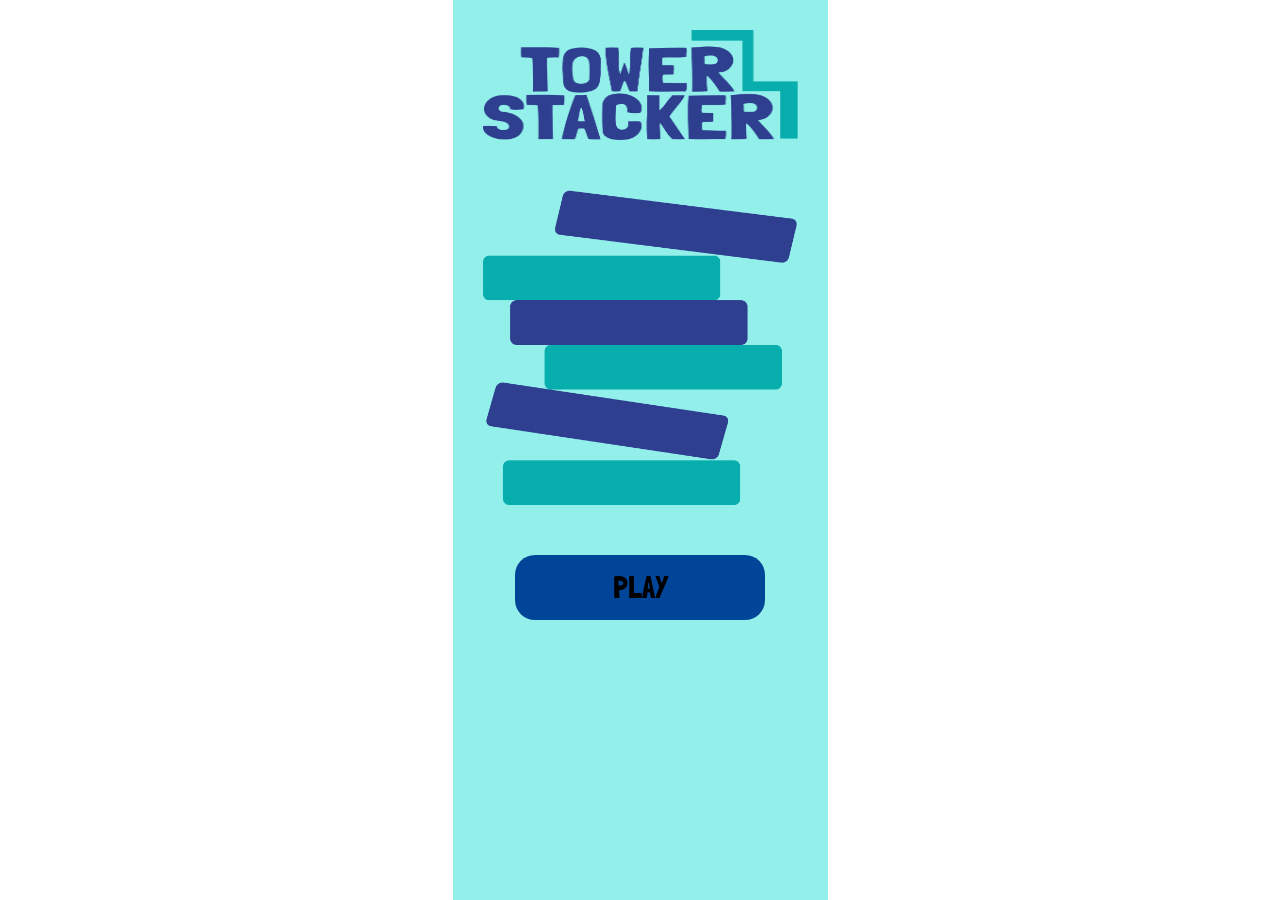
<file: index.html>
<!DOCTYPE html>
<html lang="en">
<head>
    <meta charset="UTF-8">
    <meta http-equiv="X-UA-Compatible" content="IE=edge">
    <meta name="viewport" content="width=device-width, initial-scale=1.0">
    <title>Document</title>

    <!--CSS style & Fonts-->
    <link rel="stylesheet" href="css/layout.css"/>
    <link rel="stylesheet" href="css/edit.css"/>
    <link rel="stylesheet" 
    href="https://fonts.googleapis.com/css2?family=Londrina+Solid:wght@300;400;900&display=swap">
    <link href="https://fonts.googleapis.com/css2?family=Roboto:wght@300;400&display=swap" rel="stylesheet">

</head>
<body>
    <div class="startPage" id="startPage">
        <img class="title" src="./img/logo.png">
        <img class="preview" src="./img/visual.png">
        <div id="play" class="play button">
            <p>PLAY</p>
        </div>
    </div>

    <!--Use this if needed-->
    <div class="selectionPage hide" id="selectionPage">   
        <img class="title" src="./img/logo.png">
        <div class="choices">
          <p>Choose one</p>
          <div id="easy" data-level="1" class="easy levelButton button">
                <p>EASY</p>
            </div>
            <div id="normal" data-level="2" class="normal levelButton button">
                <p>NORMAL</p>
            </div>
            <div id="hard" data-level="3" class="normal levelButton button">
                <p>HARD</p>
            </div>
        </div>
    </div>

    <div class="instructionPage hide" id="instructionPage">
        <img class="title" src="./img/logo.png">
        <div class="instruction">
            <p>How to play</p>
            <div class="details">
              <p>
                Stack blocks to build <br>
                a tower. Time your clicks  <br>
                to stack them perfectly. <br>
                Don't let blocks fall off. <br>
                Build as high as possible.
              </p>
            </div>
        </div>
        <div id="start" class="start button">
            <p>START GAME</p>
        </div>
    </div>

    <div id="gamePage" class="gamePage hide">
        <div class="top">
            <div class="question hide">
                <p id="question-count" class="question-count">1/5</p>
            </div>
            <div class="score">
                <p id="score-count" class="score-count"><b>0</b></p>
                <p class="point"><b>lv</b></p>
            </div>
        </div>
        <div class="game">
            <!--Add game code here-->
            <canvas id="myCanvas" class="canvas" width="600" height="1000"></canvas>
        </div>
    </div>

    <div class="popUp hide" id="popUp">
        <div class="background">
            <img class="mark" id="mark">
            <p class="checkAnswer" id="checkAnswer"></p>
            <p class="showAnswer" id="showAnswer">The correct <br> answer are:</p>
            <img id="correctAnswer" class="correctAnswer">
        </div>
    </div>

    <div class="finalPage hide" id="finalPage">
        <div class="wholeGroup">
            <div class="group1">
                    <img id="medal" class="medal" src="./img/win.png">
                    <div id="scoreText" class="scoreText">
                </div>
            </div>
            <div class="group2">
                <div id="words1" class="words1">Your score</div>
                <div id="words2" class="words2"></div>
            </div>
        </div>
        <div class="buttons">
            <img class="again roundedButton" id="again" src="./img/again.svg">
            <img class="home roundedButton" id="home" src="./img/home.svg">
        </div>
    </div>

    <img class="rotate" src="./img/rotate.png">
    
    <audio id="click" src="sound/click.wav"></audio>
    <audio id="correct" src="./sound/correct.wav"></audio>
    <audio id="lose" src="./sound/lose.wav"></audio>
    <audio id="wrong" src="./sound/wrong.wav"></audio>
    <audio id="clap" src="./sound/clap.wav"></audio>
    
    <script src="./script/script.js"></script>
    <script src="./script/confetti.js"></script>
</body>
</html>
</file>
<file: css/layout.css>
/*Overall*/
* {
    padding: 0;
    margin: 0;
    box-sizing: border-box;
    font-family: 'Londrina Solid', cursive;
}

:root {
    --topPadding: 30px 0px;
    --sidePadding:0px 30px;
    --padding:30px 30px;
    --popUpPadding:20px;
    --backgroundColour: #F1F1F1;
    --buttonBackgroundColor:#FBCE59;
    --buttonTextColor:#FBCE59;
    --textBlackColor: black;
    --textWhiteColor: white;
    --fullsize: 100%;
    --instructionBackgroundColor: white;
    --gameTopBackground: #FBCE59;
    --pointBackground:blue;
    --popUpBackground:blue;
    --borderColor: black;
    --finalPopUpBackground:green;
    --scoreTextBackground: yellow;

    /*Use if have another background or text Colour or others*/
    --backgroundColour2: black;
    --textOtherColor:#F1F1F1;
    --borderColor2:#FBCE59;
}

body{
    width: var(--fullsize);
    height: var(--fullsize);
    overflow: hidden;
    position: fixed;
}

.startPage,
.instructionPage,
.selectionPage,
.popUp,
.finalPage{
    width: var(--fullsize);
    height: var(--fullsize);
    padding: var(--topPadding);
    display: flex;
    position: absolute;
    align-items: center;
    text-align: center;
    justify-content: flex-start;
    flex-direction: column;
    z-index: 10;
    gap: 50px;
    background-color: var(--backgroundColour);
}

.popUp,
.finalPage{
    z-index: 12;
    justify-content: center;
}

.finalPage{
    gap: 20px;
    background-color:  var(--backgroundColour2);
    padding: 0%;
}

.gamePage{
    position: absolute;
    width: var(--fullsize);
    height: var(--fullsize);
    z-index: 9;
    background-color: pink;
    /*background-color: var(--backgroundColour);*/
}


.preview,.title{
    width: var(--fullsize);
    height: auto;
    padding: var(--sidePadding);
}

.title{
    max-height: 110px;
}

.hide{
    display: none !important;
    visibility: hidden !important;
}

.hidden{
    visibility: hidden !important;
}

.button{
    width: 80%;
    max-width: 250px;
    text-align: center;
    font-size: 30px;
    border-radius: 20px;
    padding: 15px;
    background-color: var(--buttonBackgroundColor);
}

.play:active,.start:active,.easy:active,.normal:active,.hard:active,.again:active,.home:active{
    animation: animate 0.2s;
}

.background,.wholeGroup{
    width: calc(var(--fullsize) - (var(--popUpPadding) * 2));
    max-width: 360px;
    border-radius: 20px;
    height: auto;
    display: flex;
    align-items: center;
    flex-direction: column;
    gap: 10px;
    padding: var(--padding);
    background-color: var(--popUpBackground);
    border: 15px solid var(--borderColor);
}

/*InsturctionPage*/
.instruction,.choices{
    display: flex;
    align-items: center;
    flex-direction: column;
    width: var(--fullsize);
    gap: 20px;
    padding: var(--sidePadding);
    font-size: 36px;
}

.details{
    width: var(--fullsize);
    border-radius: 20px;
    font-size: 26px;
    padding: var(--topPadding);
    background-color: var(--buttonBackgroundColor);
}

/*PopUp*/
.mark{
    width: 35%;
    height: auto;
    position: relative;
    margin-top: -75px;
}

.checkAnswer{
    font-size: 52px;
}

.showAnswer{
    font-size: 26px;
    font-weight: 200;
    margin-bottom: 10px;
}

.correctAnswer{
    width: 50%;
    height: auto;
}

/*FinalPage*/
.wholeGroup{
    background-color: var(--finalPopUpBackground);
    border: 15px solid var(--borderColor2);
    z-index: 12;
    padding: 0px;
    gap: 0px;
    margin-top: 90px;
}

.group1{
    margin-top: -145px;
    display: flex;
    width: var(--fullsize);
    align-items: center;
    flex-direction: column;
}

.group2{
    padding: var(--padding);
}

.medal{
    position: relative;
    width: 100%;
}

.scoreText{
    border-radius: 10px;
    background-color: var(--scoreTextBackground);
    margin-top: -20px;
    padding: 10px;
    width: 90%;
    font-size: 46px;
}

.words1{
    font-size: 54px;
}

.words2{
    font-size: 26px;
    font-weight: 300;
}

.buttons{
    width: var(--fullsize);
    max-width: 360px;
    display: flex;
    justify-content: center;
    gap: 10px;
}

/*This is the css for the second version
if useing this change the first version css to this*/
.group1V2{
    margin-top: -190px;
}

.scoreTextV2{
    margin-top: 10px;
}
.words1V2{
    font-size: 28px;
    font-weight: 400;
}

.words2V2{
    font-size: 51px;
    font-weight: 900;
}

/*change svg color*/
.again, .home{
    position: relative;
    z-index: 12;
    filter: invert(0%) sepia(100%) saturate(1352%) hue-rotate(87deg) brightness(109%) contrast(119%);
}

@keyframes animate{
    0%{
        transform: rotate(0deg) translateX(0px);
    }
    25%{
        transform: rotate(-20deg) translateX(-10px);
    }
    50%{
        transform: rotate(0deg) translateX(0px);
    }
    75%{
        transform: rotate(20deg) translateX(10px);
    }
    100%{
        transform: rotate(0deg) translateX(0px);
    }
}

/*Rotate*/
.rotate{
    display: block;
    position: fixed;
    visibility: hidden;
    width: 100%;
    height: 100%;
    z-index: -10;
}

@media (orientation:landscape) {
    .rotate{
        display: block;
        position: fixed;
        visibility:visible;
        width: 100%;
        height: 100%;
        z-index: 100;
    }
}

/*mobile*/
@media screen and (max-width: 767px){
    .preview{
        max-height: 350px;
    }
}

/*ipad*/
@media screen and (min-width:768px) and (max-width:1023px) {
    
    :root {
        --popUpPadding:30px;
    }
    .preview{
        max-height: 500px;
        width: auto;
    }

    .startPage,
    .instructionPage,
    .selectionPage,
    .popUp{
        gap: 60px;
    }

    .choices,
    .instruction{
        padding: 0px 120px;
    }

    /*InstructionPage*/
    .details{
        font-size: 32px;
    }

    /*PopUp*/
    .mark{
        margin-top: -85px;
    }
}

/*laptop*/
@media screen and (min-width:1200px){
    body{
        display: flex;
        justify-content: center;
    }

    .startPage,
    .selectionPage,
    .gamePage,
    .popUp,
    .instructionPage,
    .finalPage,
    .rotate{
        width: 375px !important;
    }

    .preview{
        max-height: 350px;
    }
    
    /*Rotate*/
    .rotate{
        z-index: -10;
    }
}
</file>
<file: css/edit.css>
/*add here for code changes*/

/*Commonly Changed Items*/
:root{
    --backgroundColour:#92EFEA;
    --buttonBackgroundColor:#014598;
    --buttonTextColor:white;
    --textDarkBlueColor:#014598;
    --gameTopBackground: white;
    --backgroundColour2:#08AEAD;
    --scoreTextBackground:#FBCE59;
    --pointBackground:#2F3F90;
    --borderColor2:#2F3F90;
    --finalPopUpBackground:white;
}

/*GamePage*/
.top{
    justify-content: center;
}

.score{
    width: 30%;
}

.score-count{
    color: var(--pointBackground);
    display: flex;
    justify-content: center;
    align-items: center;
    width: 100%;
}

.point{
    color: var(--textWhiteColor);
    display: flex;
    justify-content: center;
    align-items: center;
    font-size: 25px;
}

.gamePage{
    background: url("../img/background.png") bottom no-repeat;
    background-size: 100% 100%;
}
.game{
    position: absolute;
    top: 0;
    justify-content: flex-end;
}
.canvas{
    width: 100%;
}

/*ipad*/
@media screen and (min-width:768px) and (max-width:1023px) {
    
    .canvas{
        width: 80%;
    }
}
</file>
